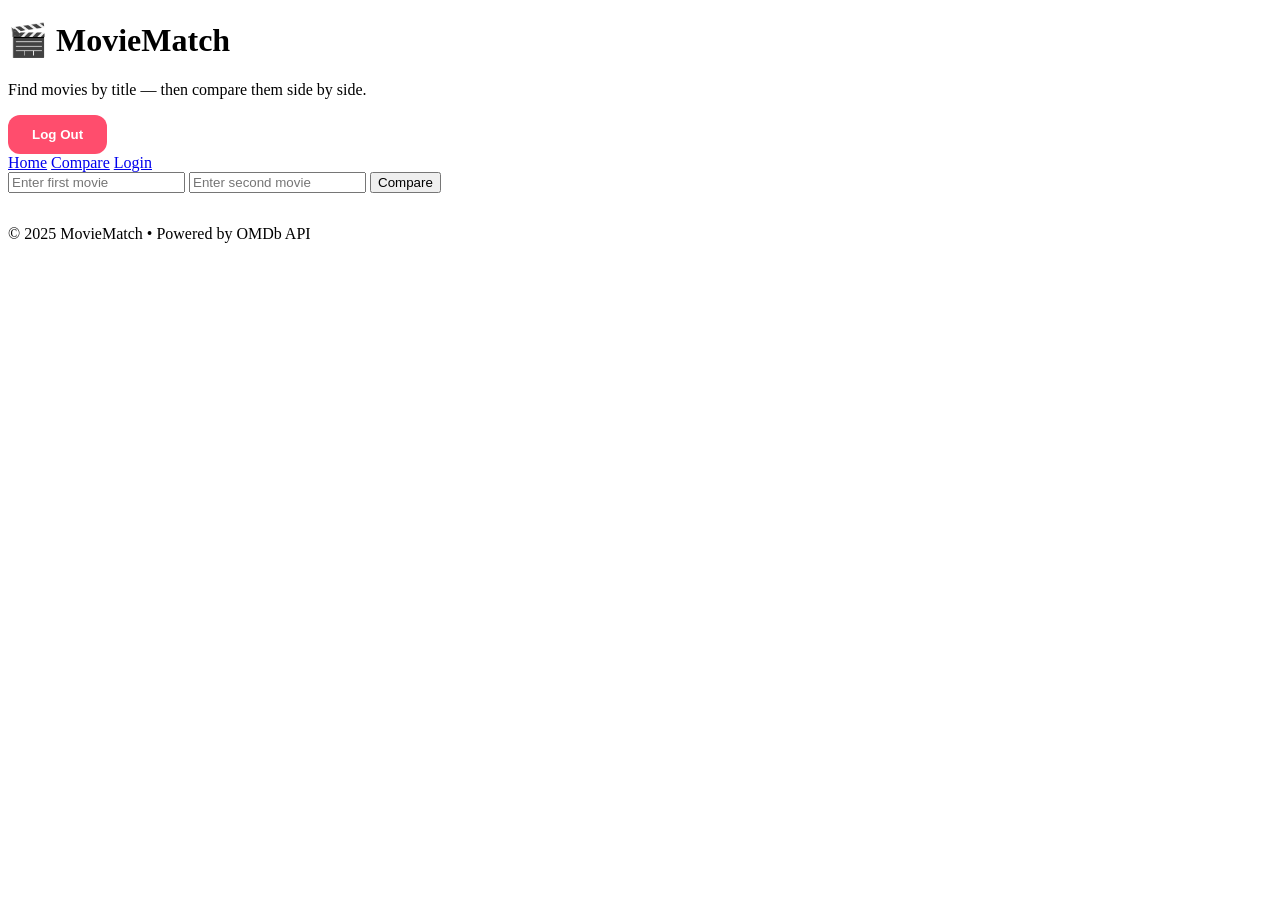
<file: index.html>
<!DOCTYPE html>
<html lang="en">
<head>
    <meta name=\"description\" content=\"Movie Match — find movies you'll love. Modernized UI and faster performance.\">
  <meta charset="UTF-8">
  <meta name="viewport" content="width=device-width, initial-scale=1.0">
  <title>MovieMatch | Compare Movies</title>
    <link rel=\"preload\" href=\"/styles/main.css\" as=\"style\">
    <link rel=\"stylesheet\" href=\"/styles/main.css\">
    <noscript><link rel=\"stylesheet\" href=\"/styles/main.css\"></noscript>
  
  <style>
    .red-b {
      background: #ff4d6d;
      border: none;
      padding: 0.75rem 1.5rem;
      border-radius: 0.75rem;
      color: #fff;
      font-weight: 600;
      cursor: pointer;
      transition: all 0.3s ease;
    }
  </style>
    <meta name="theme-color" content="#0b1020">
</head>
<body>
  <div class="overlay"></div>

  <header>
    <h1 class="logo">🎬 <span>MovieMatch</span></h1>
    <p class="tagline">Find movies by title — then compare them side by side.</p>
    <button class="red-b" onclick="window.location.href='/login.html'">Log Out</button>

  </header>

      <div class="navbar-wireframe">
        <a href="index.html"class="current">Home</a>
        <a href="compare.html">Compare</a>
        <a href="login.html">Login</a>
    </div>

  <main>
    <!-- Search Section -->
    <section class="search-section">
      <div class="search-box">
        <input type="text" id="movie1" placeholder="Enter first movie">
        <input type="text" id="movie2" placeholder="Enter second movie">
        <button id="compare-btn">Compare</button>
      </div>
      <div id="results" class="compare-container" style="margin-top:2rem;"></div>
    </section>
  </main>

  <footer>
    <p>© 2025 MovieMatch • Powered by OMDb API</p>
  </footer>

  <script>
    const compareBtn = document.getElementById("compare-btn");
    const resultsDiv = document.getElementById("results");

    compareBtn.addEventListener("click", async () => {
      const movie1 = document.getElementById("movie1").value.trim();
      const movie2 = document.getElementById("movie2").value.trim();

      if (!movie1 || !movie2) {
        alert("Please enter both movie titles!");
        return;
      }

      try {
        // Fetch both movies in parallel
        const [res1, res2] = await Promise.all([
          fetch(`/movie/${encodeURIComponent(movie1)}`),
          fetch(`/movie/${encodeURIComponent(movie2)}`)
        ]);

        const [data1, data2] = await Promise.all([res1.json(), res2.json()]);

        if (data1.error || data2.error) {
          resultsDiv.innerHTML = `<p style="color:red;">One or both movies not found.</p>`;
          return;
        }

        // Display side by side
        resultsDiv.innerHTML = `
          <div class="movie-compare">
            <h2>${data1.title}</h2>
            <p>Year: ${data1.year}</p>
            <p>IMDb: ${data1.imdbRating}</p>
            <img src="${data1.poster}" alt="${data1.title}" />
            <div class="movie-details">
              <p><strong>Genre:</strong> ${data1.genre}</p>
              <p><strong>Director:</strong> ${data1.director}</p>
              <p><strong>Plot:</strong> ${data1.plot}</p>
            </div>
          </div>

          <div class="movie-compare">
            <h2>${data2.title}</h2>
            <p>Year: ${data2.year}</p>
            <p>IMDb: ${data2.imdbRating}</p>
            <img src="${data2.poster}" alt="${data2.title}" />
            <div class="movie-details">
              <p><strong>Genre:</strong> ${data2.genre}</p>
              <p><strong>Director:</strong> ${data2.director}</p>
              <p><strong>Plot:</strong> ${data2.plot}</p>
            </div>
          </div>
        `;
      } catch (err) {
        resultsDiv.innerHTML = `<p style="color:red;">Error fetching movies. Try again!</p>`;
        console.error(err);
      }
    });
  </script>
    <script type="module" src="/js/main.js"></script>
</body>
</html>
</file>
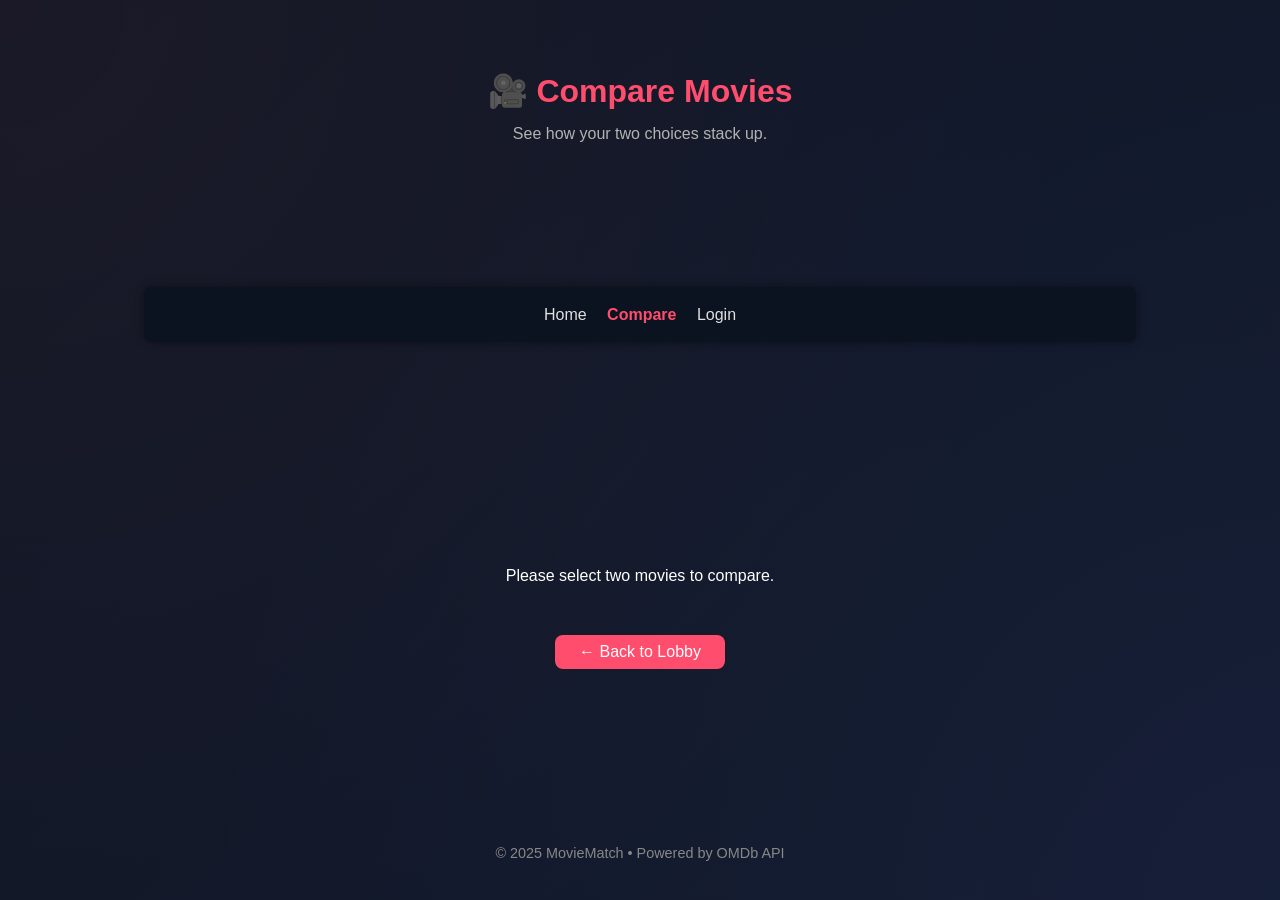
<file: compare.html>
<!DOCTYPE html>
<html lang="en">
<head>
  <meta charset="UTF-8">
  <meta name="viewport" content="width=device-width, initial-scale=1.0">
  <title>MovieMatch | Compare</title>
    <link rel="stylesheet" href="/styles/main.css">
  
  <style>
    .compare-container {
      display: flex;
      justify-content: center;
      align-items: flex-start;
      gap: 2rem;
      flex-wrap: wrap;
      padding: 2rem;
    }
    .movie-compare {
      background: var(--card, #0b1220);
      border-radius: 1rem;
      padding: 1rem;
      width: 300px;
      text-align: center;
      box-shadow: 0 0 20px rgba(0,0,0,0.3);
    }
    .movie-compare img {
      border-radius: 0.5rem;
      width: 100%;
      height: auto;
    }
    .movie-details {
      margin-top: 1rem;
      color: #ccc;
      font-size: 0.9rem;
      text-align: left;
    }
    .movie-details strong {
      color: #fff;
    }
    .back-btn {
      margin: 1rem auto;
      display: block;
      padding: 0.5rem 1.5rem;
      background: #ff4d6d;
      border: none;
      border-radius: 0.5rem;
      color: #fff;
      cursor: pointer;
      font-size: 1rem;
      transition: background 0.3s;
    }
    .back-btn:hover {
      background: #ff3355;
    }
  </style>
</head>
<body>
  <div class="overlay"></div>

  <header>
    <h1 class="logo">🎥 <span>Compare Movies</span></h1>
    <p class="tagline">See how your two choices stack up.</p>
  </header>

      <div class="navbar-wireframe">
        <a href="index.html">Home</a>
        <a href="compare.html" class="current">Compare</a>
        <a href="login.html">Login</a>
    </div>

  <main>
    <div class="compare-container" id="compare-container"></div>
    <button class="back-btn" onclick="window.location.href='lobby.html'">← Back to Lobby</button>
  </main>

  <footer>
    <p>© 2025 MovieMatch • Powered by OMDb API</p>
  </footer>

  <script>
    const compareContainer = document.getElementById("compare-container");
    const selected = JSON.parse(localStorage.getItem("compareMovies")) || [];

    if (selected.length !== 2) {
      compareContainer.innerHTML = "<p style='text-align:center;'>Please select two movies to compare.</p>";
    } else {
      fetchMovieDetails(selected[0]);
      fetchMovieDetails(selected[1]);
    }

    async function fetchMovieDetails(id) {
      const url = `https://www.omdbapi.com/?apikey=YOUR_API_KEY&i=${id}&plot=full`;
      try {
        const res = await fetch(url);
        const movie = await res.json();
        renderMovie(movie);
      } catch (err) {
        compareContainer.innerHTML = "<p style='color:red;'>Error loading movie data.</p>";
      }
    }

    function renderMovie(movie) {
      const div = document.createElement("div");
      div.classList.add("movie-compare");
      div.innerHTML = `
        <img src="${movie.Poster !== "N/A" ? movie.Poster : 'https://via.placeholder.com/300x450?text=No+Image'}" alt="${movie.Title}">
        <h2>${movie.Title} (${movie.Year})</h2>
        <div class="movie-details">
          <p><strong>Genre:</strong> ${movie.Genre}</p>
          <p><strong>Director:</strong> ${movie.Director}</p>
          <p><strong>Actors:</strong> ${movie.Actors}</p>
          <p><strong>IMDb Rating:</strong> ⭐ ${movie.imdbRating}</p>
          <p><strong>Plot:</strong> ${movie.Plot}</p>
        </div>
      `;
      compareContainer.appendChild(div);
    }
  </script>
</body>
</html>
</file>
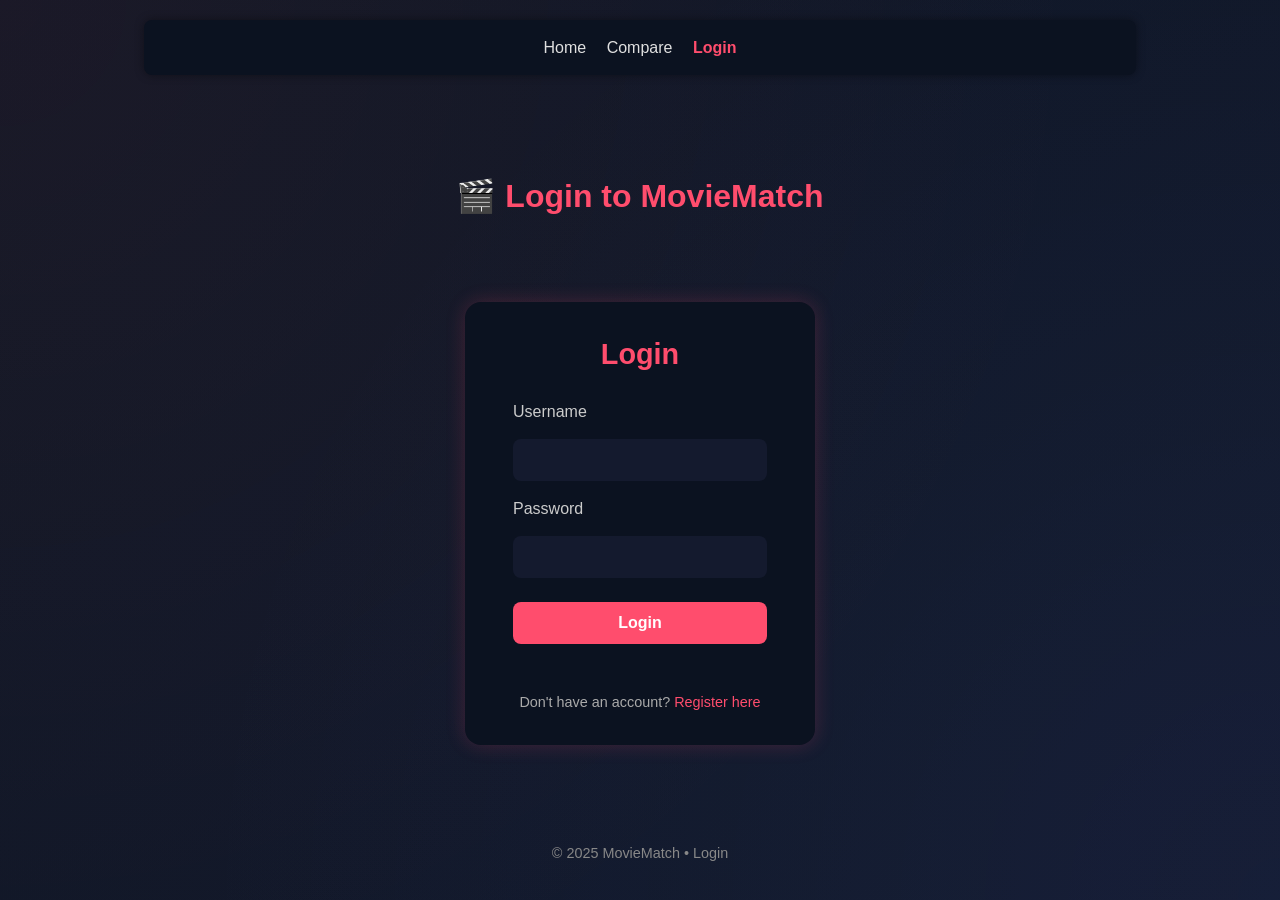
<file: login.html>
<!DOCTYPE html>
<html lang="en">
<head>
  <meta charset="UTF-8">
  <meta name="viewport" content="width=device-width, initial-scale=1.0">
  <title>MovieMatch - Login</title>
    <link rel="stylesheet" href="/styles/main.css">
  
</head>

    <div class="navbar-wireframe">
        <a href="index.html">Home</a>
        <a href="compare.html">Compare</a>
        <a href="login.html" class="current">Login</a>
    </div>

<body>
  <div class="overlay"></div>

  <header>
    <h1 class="logo">🎬 <span>Login to MovieMatch</span></h1>
  </header>

  <div class="auth-container">
    <h1>Login</h1>
    <form id="loginForm">
      <label for="username">Username</label>
      <input type="text" id="username" name="username" required>

      <label for="password">Password</label>
      <input type="password" id="password" name="password" required>

      <button type="submit">Login</button>
      <p id="message" style="color:red;"></p>
    </form>

    <p>Don't have an account? <a href="register.html">Register here</a></p>
  </div>

  <footer>
    <p>© 2025 MovieMatch • Login</p>
  </footer>

  <script>
    const loginForm = document.getElementById('loginForm');

    loginForm.addEventListener('submit', async (e) => {
      e.preventDefault();

      const username = document.getElementById('username').value;
      const password = document.getElementById('password').value;
      const messageEl = document.getElementById('message');

      try {
        const res = await fetch('/login', {
          method: 'POST',
          headers: { 'Content-Type': 'application/json' },
          body: JSON.stringify({ username, password })
        });

        const data = await res.json();

        if (data.success && data.redirect) {
          // Redirect to index page
          window.location.href = data.redirect;
        } else {
          messageEl.textContent = data.error || "Login failed!";
        }
      } catch (err) {
        console.error(err);
        messageEl.textContent = "Server error. Try again.";
      }
    });
  </script>
</body>
</html>
</file>
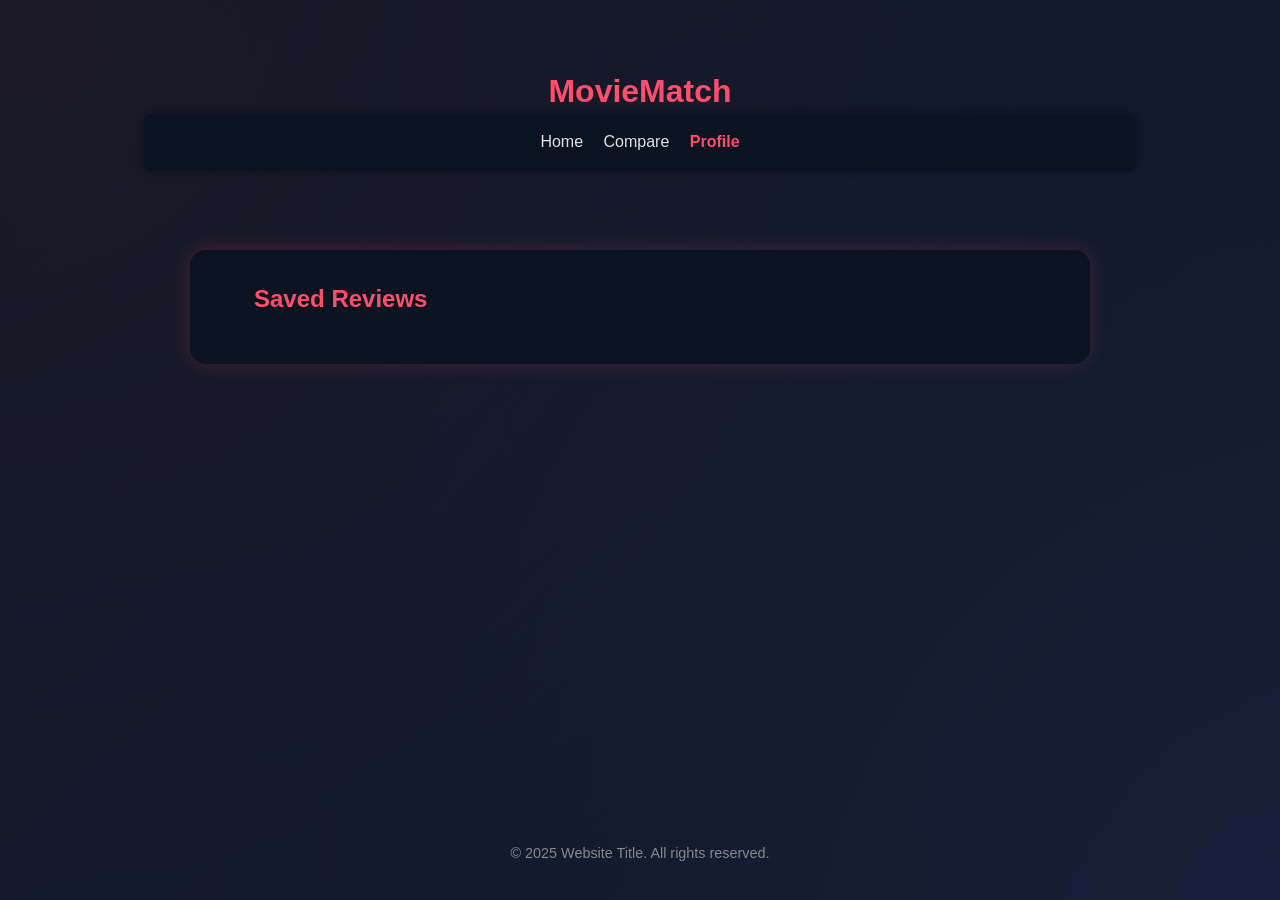
<file: profile.html>
<!DOCTYPE html>
<html lang="en">
<head>
    <meta charset="UTF-8">
    <meta name="viewport" content="width=device-width, initial-scale=1.0">
    <title>Profile | MovieMatch</title>
    <link rel="stylesheet" href="/styles/main.css">
     
</head>
<body>

    <div class="overlay"></div>

    <header>
        <div class="logo">MovieMatch</div>
    </header>

    <div class="navbar-wireframe">
        <a href="index.html">Home</a>
        <a href="compare.html">Compare</a>
        <a href="profile.html" class="current">Profile</a>
    </div>

    <main class="profile-container">

        <div class="profile-content-box">
            
            <div class="profile-image-section" style="position: relative;">
                </div>

            <div class="saved-reviews-section">
                <h2>Saved Reviews</h2>

            </div>
        </div>


    </main>

    <footer>
        <p>&copy; 2025 Website Title. All rights reserved.</p>
    </footer>

</body>
</html>
</file>
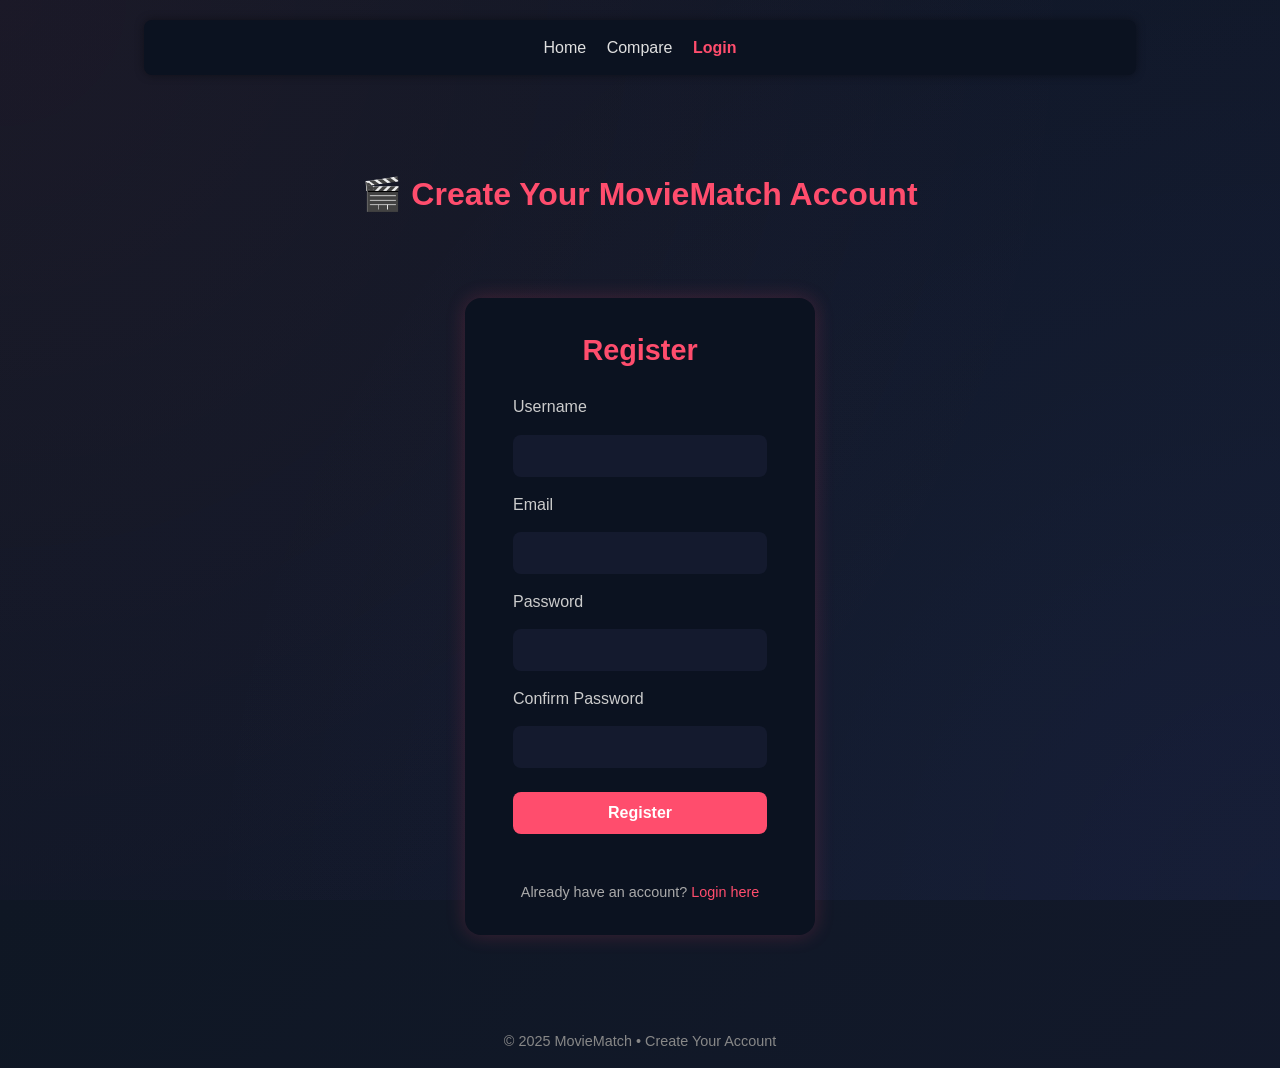
<file: register.html>
<!DOCTYPE html>
<html lang="en">
<head> 
  <meta charset="UTF-8">
  <meta name="viewport" content="width=device-width, initial-scale=1.0">
  <title>MovieMatch - Register</title>
    <link rel="stylesheet" href="/styles/main.css">
  
</head>

    <div class="navbar-wireframe">
        <a href="index.html">Home</a>
        <a href="compare.html">Compare</a>
        <a href="login.html" class="current">Login</a>
    </div>

<body>
  <div class="overlay"></div>

  <header>
    <h1 class="logo">🎬 <span>Create Your MovieMatch Account</span></h1>
  </header>

  <div class="auth-container">
    <h1>Register</h1>
    <form id="registerForm">
      <label for="username">Username</label>
      <input type="text" id="username" name="username" required>

      <label for="email">Email</label>
      <input type="email" id="email" name="email" required>

      <label for="password">Password</label>
      <input type="password" id="password" name="password" required>

      <label for="confirm-password">Confirm Password</label>
      <input type="password" id="confirm-password" name="confirm-password" required>

      <button type="submit">Register</button>
      <p id="message" style="color:red;"></p>
    </form>

    <p>Already have an account? <a href="login.html">Login here</a></p>
  </div>

  <footer>
    <p>© 2025 MovieMatch • Create Your Account</p>
  </footer>

  <script>
    const registerForm = document.getElementById("registerForm");

    registerForm.addEventListener("submit", async (e) => {
      e.preventDefault();

      const username = document.getElementById("username").value;
      const email = document.getElementById("email").value;
      const password = document.getElementById("password").value;
      const confirmPassword = document.getElementById("confirm-password").value;
      const messageEl = document.getElementById("message");

      if (password !== confirmPassword) {
        messageEl.textContent = "Passwords do not match!";
        return;
      }

      try {
        const res = await fetch("/register", {
          method: "POST",
          headers: { "Content-Type": "application/json" },
          body: JSON.stringify({ username, email, password })
        });

        const data = await res.json();

        if (data.success && data.redirect) {
          window.location.href = data.redirect; // redirect to login page
        } else {
          messageEl.textContent = data.error || "Registration failed!";
        }
      } catch (err) {
        console.error(err);
        messageEl.textContent = "Server error. Try again.";
      }
    });
  </script>
</body>
</html>
</file>
<file: styles/main.css>
:root{
  --bg: #0b1020;
  --card: #0f1724;
  --muted: #98a0b3;
  --accent: #ff7b7b;
  --accent-2: #7bd1ff;
  --glass: rgba(255,255,255,0.04);
  --radius: 12px;
  --max-width: 1100px;
  --gap: 1rem;
  --font-sans: system-ui, -apple-system, "Segoe UI", Roboto, "Helvetica Neue", Arial;
  --text: #e6eef8;
  --shadow: 0 6px 18px rgba(2,6,23,0.6);
}

*{box-sizing:border-box}
html,body{height:100%}
body{
  font-family:var(--font-sans);
  background: linear-gradient(180deg, var(--bg) 0%, #071126 100%);
  color:var(--text);
  margin:0;
  -webkit-font-smoothing:antialiased;
  -moz-osx-font-smoothing:grayscale;
  line-height:1.45;
  padding:1.25rem;
}

.container{
  max-width:var(--max-width);
  margin:0 auto;
  padding:calc(var(--gap)*1.5);
}

.header{
  display:flex;
  align-items:center;
  justify-content:space-between;
  gap:var(--gap);
  margin-bottom:1rem;
}

.brand{
  font-weight:700;
  letter-spacing:0.4px;
  font-size:1.125rem;
  display:flex;
  align-items:center;
  gap:0.5rem;
}

.card{
  background: linear-gradient(180deg, rgba(255,255,255,0.02), rgba(255,255,255,0.01));
  border-radius:var(--radius);
  padding:1rem;
  box-shadow:var(--shadow);
  border:1px solid rgba(255,255,255,0.03);
}

.grid{
  display:grid;
  grid-template-columns: repeat(auto-fit, minmax(220px, 1fr));
  gap:1rem;
}

.movie-poster{
  width:100%;
  height:auto;
  border-radius:8px;
  display:block;
  object-fit:cover;
  background:linear-gradient(180deg,#09101a,#06121a);
}

/* Buttons */
.btn{
  background:var(--accent);
  color:#071126;
  border:0;
  padding:0.6rem 0.9rem;
  border-radius:10px;
  cursor:pointer;
  font-weight:600;
  transition:transform .18s ease, box-shadow .18s ease;
}
.btn:active{transform:translateY(1px)}
.btn.secondary{background:transparent;color:var(--text);border:1px solid rgba(255,255,255,0.06)}

/* Responsive tweaks */
@media (max-width:700px){
  .header{flex-direction:column;align-items:flex-start}
  body{padding:0.75rem}
  .container{padding:1rem}
}

/* Utility */
.text-muted{color:var(--muted);font-size:0.95rem}
.small{font-size:0.9rem}

/* --- legacy CSS (kept and namespaced) --- */
@import url('https://fonts.googleapis.com/css2?family=Poppins:wght@300;400;600&display=swap');

* {
  box-sizing: border-box;
  margin: 0;
  padding: 0;
  font-family: "Poppins", sans-serif;
}

body {
  background: linear-gradient(135deg, #0f1724, #141a2e);
  color: #fff;
  min-height: 100vh;
  display: flex;
  flex-direction: column;
  justify-content: space-between;
  overflow-x: hidden;
}

/* ---- Header ---- */
header {
  text-align: center;
  margin-top: 3rem;
}

.logo {
  font-weight: 600;
  font-size: 2rem;
  color: #ff4d6d;
}

.tagline {
  margin-top: 0.5rem;
  font-size: 1rem;
  color: #b3b3b3;
}

/* ---- Search Section (Home) ---- */
.search-section {
  display: flex;
  justify-content: center;
  align-items: center;
  margin-top: 3rem;
}

.search-box {
  background: #0b1220;
  border-radius: 1rem;
  display: flex;
  align-items: center;
  padding: 0.5rem 1rem;
  box-shadow: 0 0 10px rgba(0, 0, 0, 0.4);
}

.search-box input {
  border: none;
  outline: none;
  background: transparent;
  color: #fff;
  padding: 0.75rem;
  width: 300px;
  font-size: 1rem;
}

.search-box button {
  background: #ff4d6d;
  border: none;
  padding: 0.75rem 1.5rem;
  border-radius: 0.75rem;
  color: #fff;
  font-weight: 600;
  cursor: pointer;
  transition: all 0.3s ease;
}

.search-box button:hover {
  background: #ff3355;
  transform: scale(1.05);
}

/* ---- Lobby Page: Results Grid ---- */
.results-grid {
  display: grid;
  grid-template-columns: repeat(auto-fit, minmax(200px, 1fr));
  gap: 2rem;
  padding: 2rem;
  justify-items: center;
}

.movie-card {
  background: #0b1220;
  border-radius: 1rem;
  padding: 1rem;
  text-align: center;
  transition: all 0.3s ease;
  box-shadow: 0 0 10px rgba(255, 77, 109, 0.1);
}

.movie-card:hover {
  transform: translateY(-5px);
  box-shadow: 0 0 20px rgba(255, 77, 109, 0.3);
}

.movie-card img {
  border-radius: 0.75rem;
  width: 100%;
  height: 300px;
  object-fit: cover;
}

.movie-card p {
  margin: 0.5rem 0;
  font-weight: 500;
  color: #e0e0e0;
}

.compare-btn {
  background: #ff4d6d;
  border: none;
  padding: 0.5rem 1rem;
  border-radius: 0.5rem;
  color: #fff;
  cursor: pointer;
  transition: all 0.3s ease;
}

.compare-btn:hover {
  background: #ff3355;
}

/* ---- Compare Page ---- */
.compare-container {
  display: flex;
  justify-content: center;
  align-items: flex-start;
  gap: 2rem;
  flex-wrap: wrap;
  padding: 2rem;
}

.movie-compare {
  background: #0b1220;
  border-radius: 1rem;
  padding: 1rem;
  width: 300px;
  text-align: center;
  box-shadow: 0 0 20px rgba(255, 77, 109, 0.2);
  transition: transform 0.3s ease;
}

.movie-compare:hover {
  transform: scale(1.03);
}

.movie-compare img {
  border-radius: 0.75rem;
  width: 100%;
  height: auto;
}

.movie-compare h2 {
  margin-top: 0.5rem;
  color: #ff4d6d;
  font-size: 1.2rem;
}

.movie-details {
  margin-top: 1rem;
  color: #ccc;
  font-size: 0.9rem;
  text-align: left;
}

.movie-details strong {
  color: #fff;
}

/* ---- Footer ---- */
footer {
  text-align: center;
  padding: 1rem;
  color: #888;
  font-size: 0.9rem;
}

/* ---- Overlay / Effects ---- */
.overlay {
  position: fixed;
  top: 0;
  left: 0;
  width: 100%;
  height: 100%;
  background: radial-gradient(circle at top left, rgba(255, 77, 109, 0.05), transparent 70%),
              radial-gradient(circle at bottom right, rgba(77, 128, 255, 0.05), transparent 70%);
  z-index: -1;
  pointer-events: none;
}

/* ---- Login & Register Pages ---- */
.auth-container {
  background: #0b1220;
  padding: 2rem 3rem;
  border-radius: 1rem;
  box-shadow: 0 0 20px rgba(255, 77, 109, 0.2);
  width: 350px;
  text-align: center;
  margin: 5rem auto;
}

.auth-container h1 {
  color: #ff4d6d;
  margin-bottom: 1.5rem;
  font-size: 1.8rem;
}

.auth-container form {
  display: flex;
  flex-direction: column;
  gap: 1rem;
}

.auth-container label {
  text-align: left;
  font-weight: 500;
  color: #ccc;
}

.auth-container input {
  padding: 0.75rem;
  border: none;
  border-radius: 0.5rem;
  background: #141a2e;
  color: #fff;
  font-size: 1rem;
  outline: none;
}

.auth-container input:focus {
  border: 1px solid #ff4d6d;
}

.auth-container button {
  margin-top: 0.5rem;
  padding: 0.75rem;
  border: none;
  border-radius: 0.5rem;
  background: #ff4d6d;
  color: #fff;
  font-weight: 600;
  font-size: 1rem;
  cursor: pointer;
  transition: 0.3s;
}

.auth-container button:hover {
  background: #ff3355;
  transform: scale(1.03);
}

.auth-container p {
  margin-top: 1rem;
  font-size: 0.9rem;
  color: #aaa;
}

.auth-container a {
  color: #ff4d6d;
  text-decoration: none;
  font-weight: 500;
}

.auth-container a:hover {
  text-decoration: underline;
} 

  /* New styles specific to the profile page for alignment and layout */
        
        /* Main container for the profile content */
        .profile-container {
            display: flex;
            flex-direction: column;
            align-items: center;
            padding: 2rem;
            flex-grow: 1; /* Allows it to take up available space between header and footer */
        }

        /* Profile header section */
        .profile-header {
            text-align: center;
            margin-bottom: 2rem;
        }

        .profile-header h1 {
            font-size: 2.5rem;
            color: #ff4d6d;
        }

        /* The main content box as seen in the wireframe */
        .profile-content-box {
            background: #0b1220;
            border-radius: 1rem;
            padding: 2rem;
            width: 80%; /* Adjust as needed, making it wide */
            max-width: 900px; /* Max width for large screens */
            box-shadow: 0 0 20px rgba(255, 77, 109, 0.2);
            display: flex;
            gap: 2rem;
        }

        /* Right section for saved content */
        .saved-reviews-section {
            flex-grow: 1;
        }

        .saved-reviews-section h2 {
            color: #ff4d6d;
            margin-bottom: 1rem;
            font-size: 1.5rem;
        }

        /* Style for an individual saved review item */
        .saved-review-item {
            background: #141a2e; /* Slightly different background for the item */
            padding: 1rem;
            border-radius: 0.5rem;
            display: flex;
            justify-content: space-between;
            align-items: center;
            margin-bottom: 0.75rem;
            font-size: 0.95rem;
            color: #ccc;
        }

        .delete-btn {
            background: #ff4d6d;
            border: none;
            padding: 0.4rem 0.8rem;
            border-radius: 0.5rem;
            color: #fff;
            cursor: pointer;
            transition: all 0.3s ease;
            font-weight: 500;
            font-size: 0.9rem;
        }

        .delete-btn:hover {
            background: #ff3355;
            transform: scale(1.05);
        }

        /* Optional: Style for the "User Profile Page (Bookmarks)" text below the box */
        .page-description {
            margin-top: 1rem;
            font-size: 1.2rem;
            font-weight: 600;
            color: #e0e0e0;
        }

        /* Small navigation bar below the main header (simulated by a div) */
        .navbar-wireframe {
            background: #0b1220;
            width: 80%;
            max-width: 1000px;
            margin: 0 auto 3rem auto;
            padding: 1rem;
            border-radius: 0.5rem;
            box-shadow: 0 0 10px rgba(0, 0, 0, 0.4);
            text-align: center;
            color: #ff4d6d;
        }

        .navbar-wireframe a {
            color: #e0e0e0;
            text-decoration: none;
            margin: 0 0.5rem;
            transition: color 0.3s;
        }

        .navbar-wireframe a:hover {
            color: #ff4d6d;
        }
        
        .navbar-wireframe .current {
            color: #ff4d6d;
            font-weight: 600;
        }
/* Profile page styles */
.profile-grid{display:grid;grid-template-columns:220px 1fr;gap:1rem}
@media (max-width:700px){ .profile-grid{grid-template-columns:1fr} }
.profile-hero{display:flex;align-items:center;gap:1rem}
/* ===== Profile Page ===== */

.profile-wrap {
  max-width: 1000px;
  margin: 0 auto;
}

.profile-hero {
  display: flex;
  justify-content: space-between;
  gap: 1rem;
  flex-wrap: wrap;
}

.profile-left {
  display: flex;
  gap: 1rem;
  align-items: center;
}

.avatar-stack {
  display: flex;
  flex-direction: column;
  gap: .5rem;
  align-items: center;
}

.avatar-lg {
  width: 112px;
  height: 112px;
  border-radius: 16px;
  object-fit: cover;
  border: 1px solid rgba(255,255,255,.08);
}

.section-title {
  margin-top: 1.25rem;
  font-size: .9rem;
  letter-spacing: .06em;
  text-transform: uppercase;
  color: var(--muted);
}

.pref-grid {
  display: flex;
  flex-wrap: wrap;
  gap: .5rem;
}

.pref-chip {
  display: inline-flex;
  gap: .4rem;
  align-items: center;
  padding: .45rem .65rem;
  border-radius: 999px;
  background: var(--glass);
  border: 1px solid rgba(255,255,255,.05);
  cursor: pointer;
  font-weight: 600;
}

.match-card {
  display: flex;
  flex-direction: column;
  gap: .4rem;
}

.match-card img {
  width: 100%;
  border-radius: 8px;
  object-fit: cover;
  height: 180px;
}

/* Modal */
.modal {
  position: fixed;
  inset: 0;
  display: none;
  background: rgba(0,0,0,.55);
  align-items: center;
  justify-content: center;
  z-index: 1000;
}

.modal[aria-hidden="false"] {
  display: flex;
}

.modal-content {
  width: 100%;
  max-width: 420px;
}

.modal-actions {
  display: flex;
  gap: .5rem;
  margin-top: .75rem;
}

.modal-content input {
  width: 100%;
  padding: .6rem;
  border-radius: 8px;
  border: 1px solid rgba(255,255,255,.05);
  background: transparent;
  color: var(--text);
}
</file>
